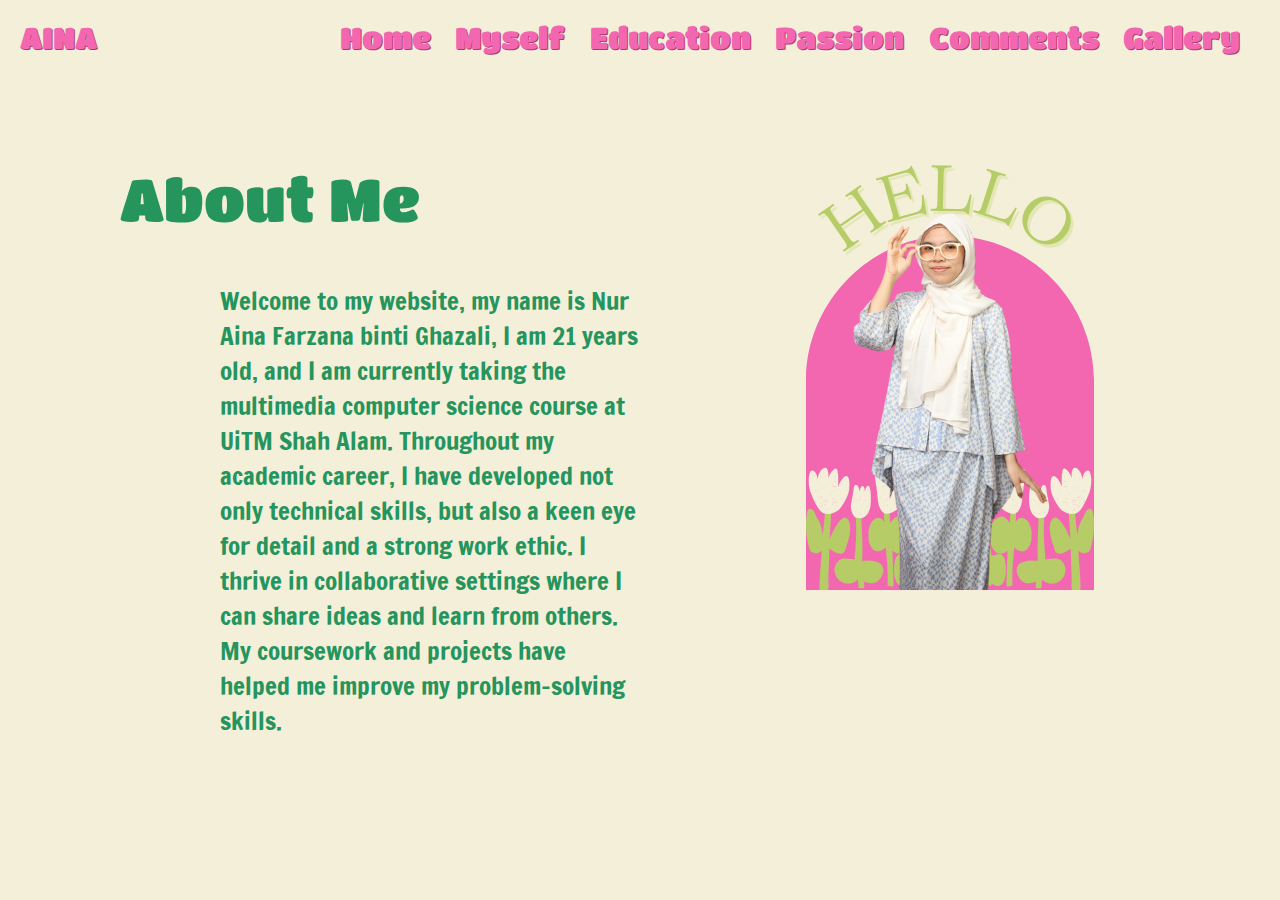
<file: index.html>
<!DOCTYPE html>
<html lang="en">
<head>
    <meta charset="UTF-8">
    <meta name="viewport" content="width=device-width, initial-scale=1.0">
    <title>Myself</title>
    <link rel="stylesheet" href="index.css">
</head>
<body>
    <div class="header-container">
        <div class="header-content">
            <h1>AINA</h1>
            <nav>
                <ul>
					<li><a href="home.html">Home</a></li>
                    <li><a href="index.html">Myself</a></li>
                    <li><a href="education.html">Education</a></li>
                    <li><a href="passion.html">Passion</a></li>
                    <li><a href="comment.html">Comments</a></li>
                    <li><a href="gallery.html">Gallery</a></li>
                </ul>
            </nav>
        </div>
    </div>
    <section>
        <div class="about">
            <h2>About Me</h2>
            <p>Welcome to my website, my name is Nur Aina Farzana binti Ghazali, I am 21 years old, and I am currently taking the multimedia computer science course at UiTM Shah Alam. Throughout my academic career, I have developed not only technical skills, but also a keen eye for detail and a strong work ethic. I thrive in collaborative settings where I can share ideas and learn from others. My coursework and projects have helped me improve my problem-solving skills.</p>
        </div>
        <div class="image">
            <img src="mypicture.png" alt="My Picture">
        </div>
    </section>
</body>
</html>
</file>
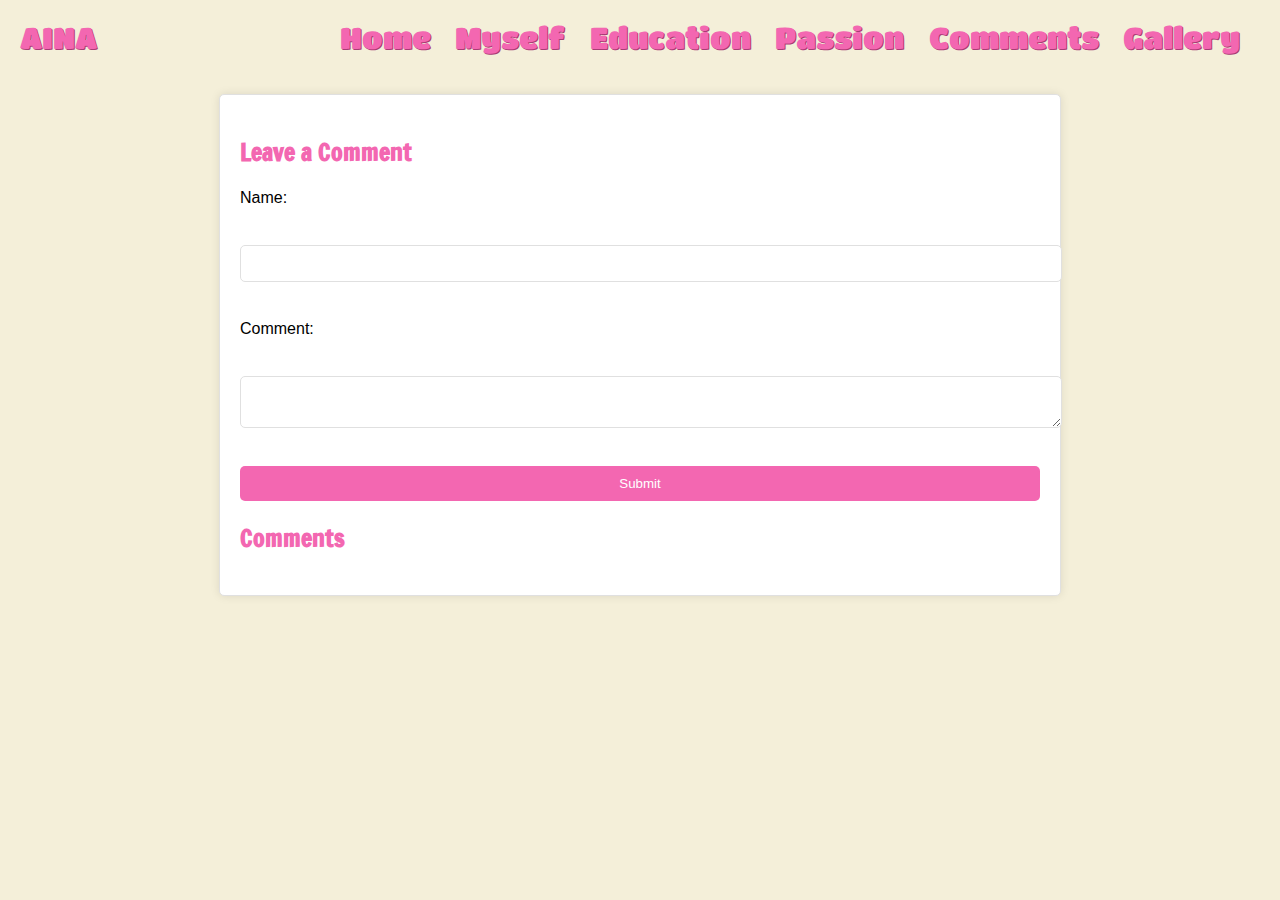
<file: comment.html>
<!DOCTYPE html>
<html lang="en">
<head>
    <meta charset="UTF-8">
    <meta name="viewport" content="width=device-width, initial-scale=1.0">
    <title>Comments</title>
    <link rel="stylesheet" href="comment.css">
    <script>
        document.addEventListener('DOMContentLoaded', () => {
            const commentForm = document.getElementById('commentForm');
            const commentsDisplay = document.getElementById('commentsDisplay');

            commentForm.addEventListener('submit', (event) => {
                event.preventDefault();

                const name = document.getElementById('name').value;
                const comment = document.getElementById('comment').value;

                if (name && comment) {
                    addComment(name, comment);
                    commentForm.reset();
                }
            });

            function addComment(name, comment) {
                const comments = getComments();
                comments.push({ name, comment });
                localStorage.setItem('comments', JSON.stringify(comments));
                displayComments();
            }

            function getComments() {
                const comments = localStorage.getItem('comments');
                return comments ? JSON.parse(comments) : [];
            }

            function displayComments() {
                const comments = getComments();
                commentsDisplay.innerHTML = '';
                comments.forEach(comment => {
                    const commentElement = document.createElement('p');
                    commentElement.textContent = `${comment.name}: ${comment.comment}`;
                    commentsDisplay.appendChild(commentElement);
                });
            }

            displayComments();
        });
    </script>
</head>
<body>
    <div class="header-container">
        <div class="header-content">
            <h1>AINA</h1>
            <nav>
                <ul>
                    <li><a href="home.html">Home</a></li>
                    <li><a href="index.html">Myself</a></li>
                    <li><a href="education.html">Education</a></li>
                    <li><a href="passion.html">Passion</a></li>
                    <li><a href="comment.html">Comments</a></li>
                    <li><a href="gallery.html">Gallery</a></li>
                </ul>
            </nav>
        </div>
    </div>

    <div class="comments-container">
        <div class="comments-form">
            <h2>Leave a Comment</h2>
            <form id="commentForm">
                <label for="name">Name:</label><br>
                <input type="text" id="name" name="name" required><br>
                <label for="comment">Comment:</label><br>
                <textarea id="comment" name="comment" required></textarea><br>
                <input type="submit" value="Submit">
            </form>
        </div>
        
        <div class="comments-list">
            <h2>Comments</h2>
            <div id="commentsDisplay"></div>
        </div>
    </div>
</body>
</html>
</file>
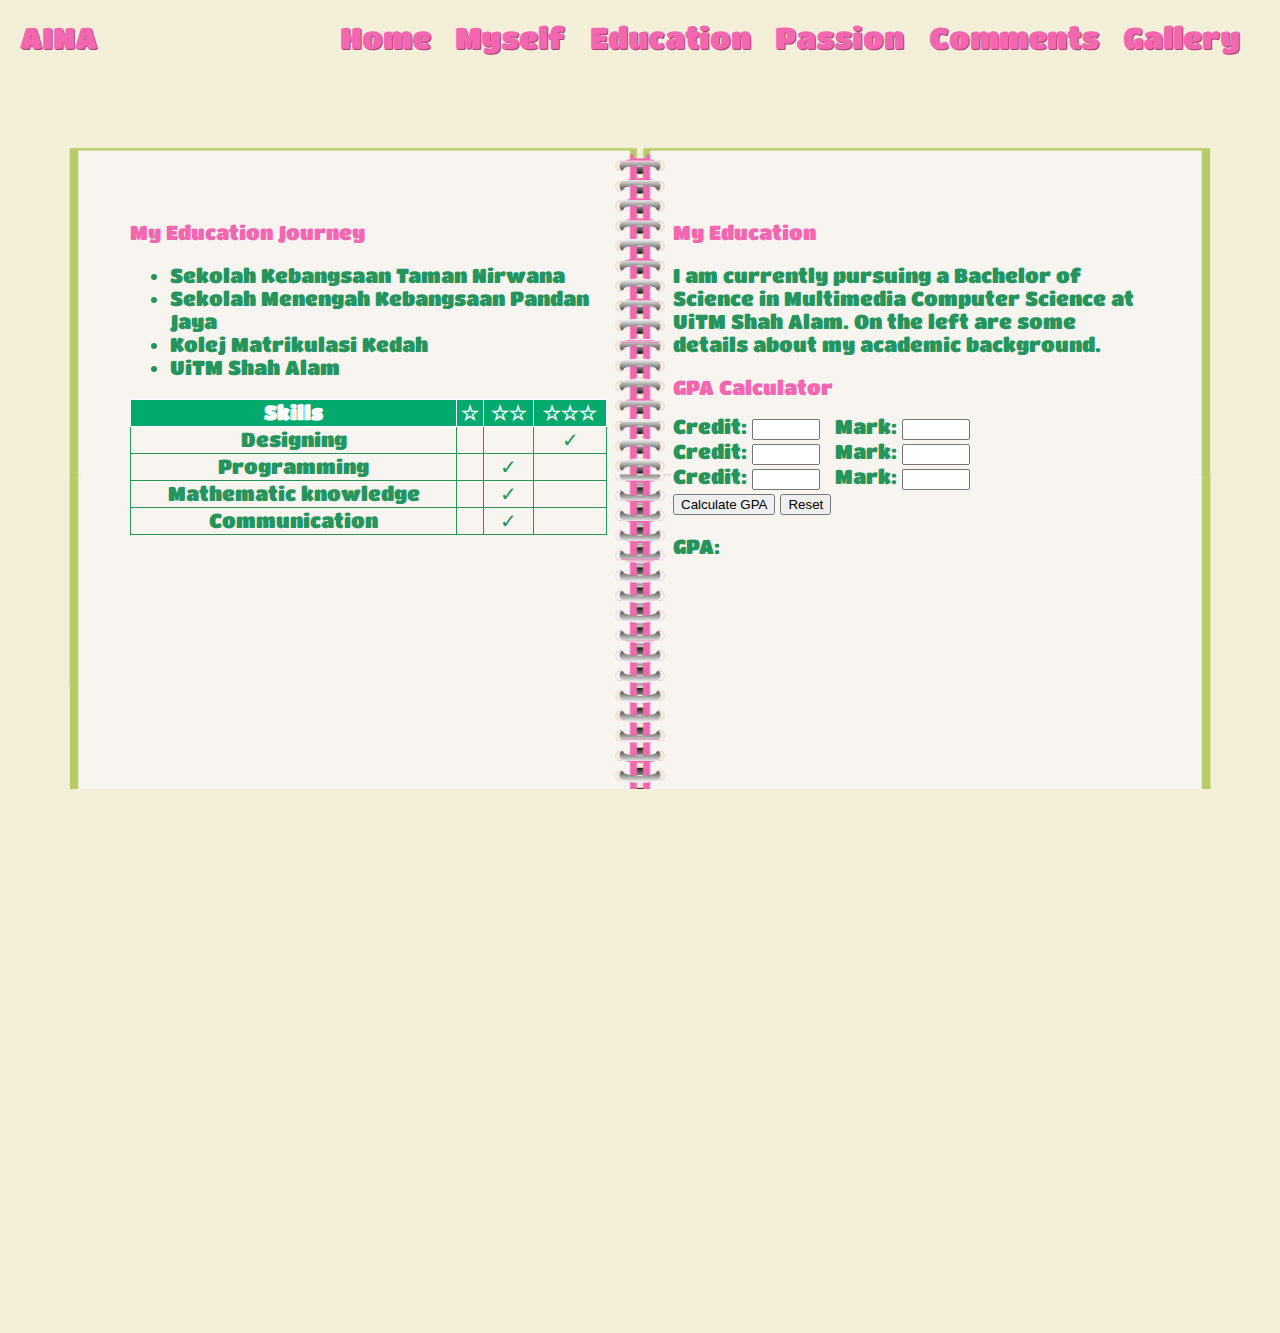
<file: education.html>
<!DOCTYPE html>
<html lang="en">
<head>
    <meta charset="UTF-8">
    <meta name="viewport" content="width=device-width, initial-scale=1.0">
    <title>Education</title>
    <link rel="stylesheet" href="educational.css">
    <style>
        .course-input input[type="text"] {
            width: 60px; /* Adjust the width as needed */
            margin-right: 10px; /* Add some spacing between inputs */
        }
    </style>
    <script>
        function calculateGPA() {
            const credits = document.querySelectorAll('.credit');
            const marks = document.querySelectorAll('.mark');
            let totalCredits = 0;
            let totalPoints = 0;
            let validInput = true;

            credits.forEach((credit, index) => {
                const mark = parseFloat(marks[index].value);
                const gradePoints = getGradePoints(mark);
                const creditValue = parseFloat(credit.value);

                if (isNaN(mark) || isNaN(creditValue)) {
                    validInput = false;
                } else {
                    totalCredits=totalCredits+creditValue;
                    totalPoints=totalPoints+(gradePoints * creditValue);
                }
            });

            if (validInput && totalCredits > 0) {
                const gpa = totalPoints / totalCredits;
                document.getElementById('gpa').innerText = 'GPA: ' + gpa.toFixed(2);
            } else {
                document.getElementById('gpa').innerText = 'Invalid input';
            }
        }

        function getGradePoints(mark) {
            if (mark >= 80) {
                return 4.0;
            } else if (mark >= 65) {
                return 3.0;
            } else if (mark >= 50) {
                return 2.0;
            } else if (mark >= 40) {
                return 1.0;
            } else {
                return 0.0;
            }
        }
		function resetCalculator() {
            const marks = document.querySelectorAll('.mark');
            marks.forEach(mark => {
                mark.value = '';
            });
            document.getElementById('gpa').innerText = 'GPA: ';
        }
    </script>
</head>
<body>
    <div class="header-container">
        <div class="header-content">
            <h1>AINA</h1>
            <nav>
                <ul>
                    <li><a href="home.html">Home</a></li>
                    <li><a href="index.html">Myself</a></li>
                    <li><a href="education.html">Education</a></li>
                    <li><a href="passion.html">Passion</a></li>
                    <li><a href="comment.html">Comments</a></li>
                    <li><a href="gallery.html">Gallery</a></li>
                </ul>
            </nav>
        </div>
    </div>
    <section>
        <div class="notebook">
            <img src="note.png" alt="Notebook Image">
            <div class="text-content">
                <div class="left-side">
                    <div class="list">
                        <h2>My Education Journey</h2>
                        <ul>
                            <li>Sekolah Kebangsaan Taman Nirwana</li>
                            <li>Sekolah Menengah Kebangsaan Pandan Jaya</li>
                            <li>Kolej Matrikulasi Kedah</li>
                            <li>UiTM Shah Alam</li>
                        </ul>
                    </div>
                    <div class="table">
                        <table style="width:100%">
                            <tr>
                                <th>Skills</th>
                                <th>☆</th>
                                <th>☆☆</th>
                                <th>☆☆☆</th>
                            </tr>
                            <tr>
                                <td>Designing</td>
                                <td></td>
                                <td></td>
                                <td>✓</td>
                            </tr>
                            <tr>
                                <td>Programming</td>
                                <td></td>
                                <td>✓</td>
                                <td></td>
                            </tr>
                            <tr>
                                <td>Mathematic knowledge</td>
                                <td></td>
                                <td>✓</td>
                                <td></td>
                            </tr>
                            <tr>
                                <td>Communication</td>
                                <td></td>
                                <td>✓</td>
                                <td></td>
                            </tr>
                        </table>
                    </div>
                </div>
                <div class="right-side">
                    <div class="education">
                        <h2>My Education</h2>
                        <p>I am currently pursuing a Bachelor of Science in Multimedia Computer Science at UiTM Shah Alam. On the left are some details about my academic background.</p>
                    </div>
                    <div class="gpa-calculator">
                        <h2>GPA Calculator</h2>
                        <form>
                            <div class="course-input">
                                Credit: <input type="text" class="credit" name="credit1">
                                Mark: <input type="text" class="mark" name="mark1">
                            </div>
                            <div class="course-input">
                                Credit: <input type="text" class="credit" name="credit2">
                                Mark: <input type="text" class="mark" name="mark2">
                            </div>
                            <div class="course-input">
                                Credit: <input type="text" class="credit" name="credit3">
                                Mark: <input type="text" class="mark" name="mark3">
                            </div>
                            <button type="button" onclick="calculateGPA()">Calculate GPA</button>
                            <button type="button" onclick="resetCalculator()">Reset</button>
                        </form>
                        <p id="gpa">GPA: </p>
                    </div>
                </div>
            </div>
        </div>
    </section>
</body>
</html>
</file>
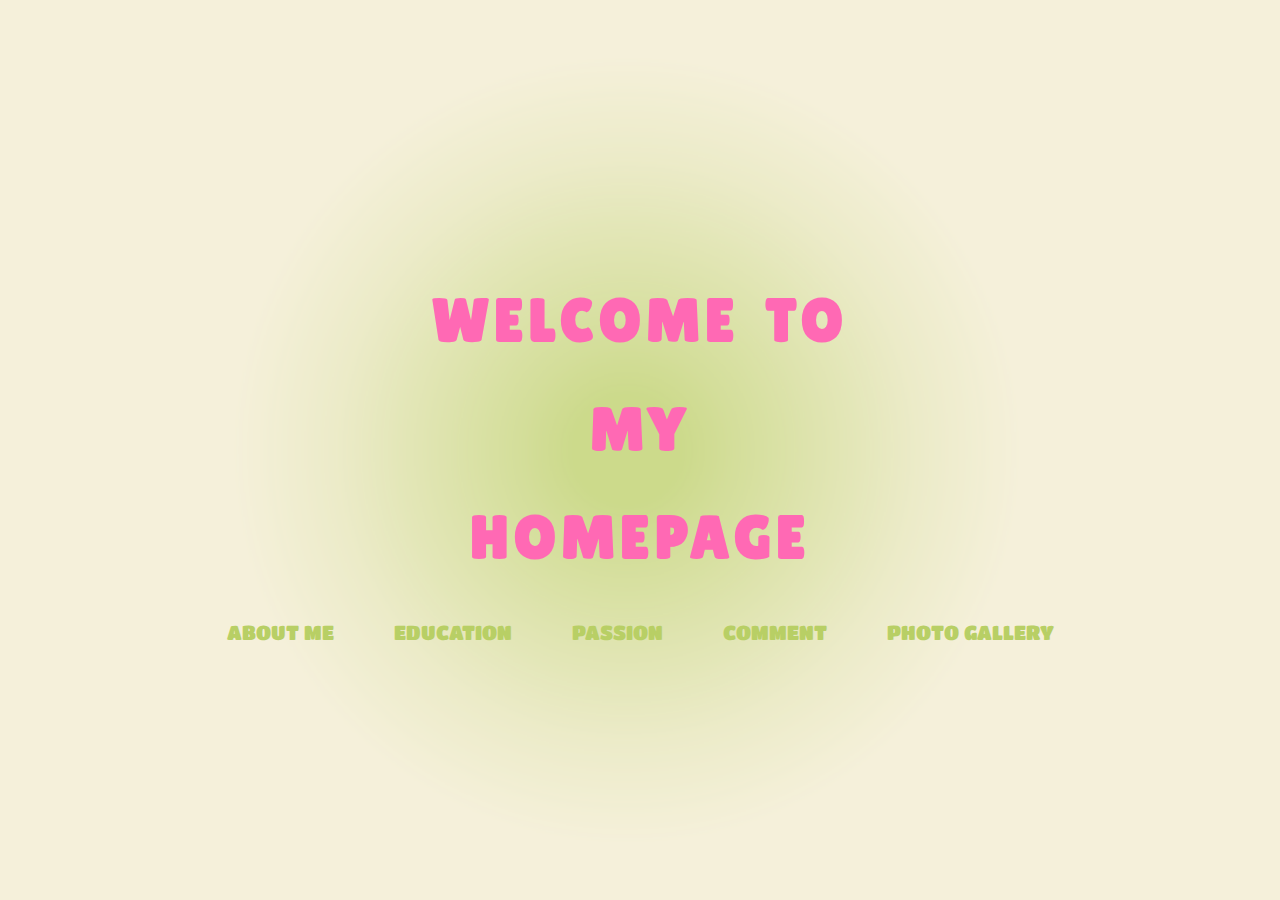
<file: home.html>
<!DOCTYPE html>
<html lang="en">
<head>
    <meta charset="UTF-8">
    <meta name="viewport" content="width=device-width, initial-scale=1.0">
    <title>Home Page</title>
    <link rel="stylesheet" href="home.css">
</head>
<body>
    <div class="content">
        <h1>WELCOME TO</h1>
		<h1>MY</h1>
		<h1>HOMEPAGE</h1>
        <div class="button-container">
            <a href="index.html" class="button">ABOUT ME</a>
            <a href="education.html" class="button">EDUCATION</a>
            <a href="passion.html" class="button">PASSION</a>
			<a href="comment.html" class="button">COMMENT</a>
            <a href="gallery.html" class="button">PHOTO GALLERY</a>
        </div>
    </div>
</body>
</html>
</file>
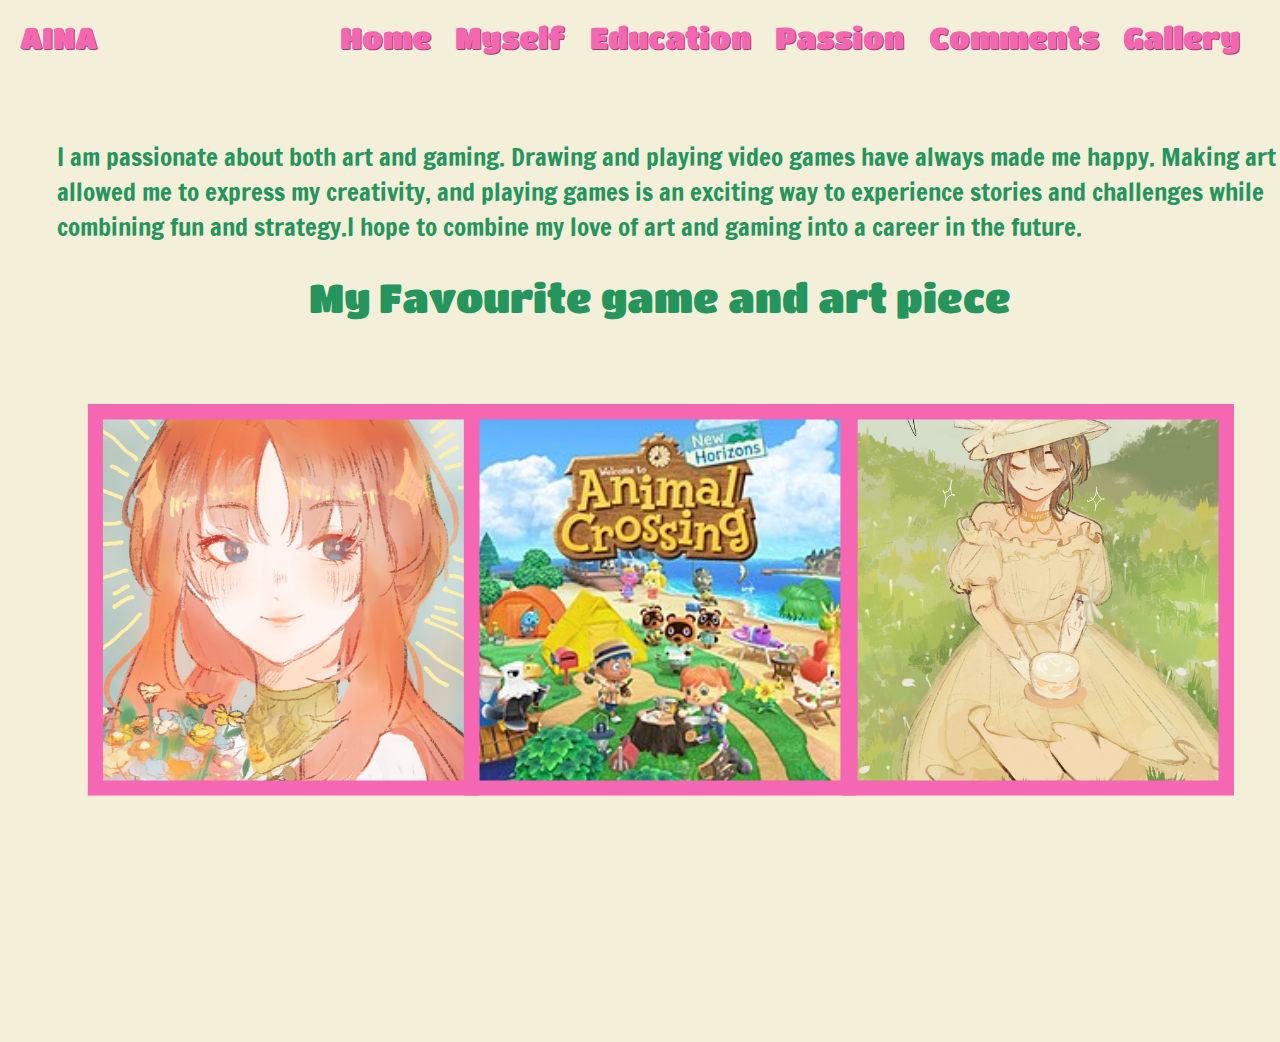
<file: passion.html>
<!DOCTYPE html>
<html lang="en">
<head>
    <meta charset="UTF-8">
    <meta name="viewport" content="width=device-width, initial-scale=1.0">
    <title>Myself</title>
    <link rel="stylesheet" href="passion.css">
</head>
<body>
    <div class="header-container">
        <div class="header-content">
            <h1>AINA</h1>
            <nav>
                <ul>
					<li><a href="home.html">Home</a></li>
                    <li><a href="index.html">Myself</a></li>
                    <li><a href="education.html">Education</a></li>
                    <li><a href="passion.html">Passion</a></li>
                    <li><a href="comment.html">Comments</a></li>
                    <li><a href="gallery.html">Gallery</a></li>
                </ul>
            </nav>
        </div>
    </div>
    <section>
        <div class="about">
            
            <p>I am passionate about both art and gaming. Drawing and playing video games have always made me happy. Making art allowed me to express my creativity, and playing games is an exciting way to experience stories and challenges while combining fun and strategy.I hope to combine my love of art and gaming into a career in the future.</p>
			<div class="image">
			<h2>My Favourite game and art piece</h2>
            <img src="passion.png" alt="passion">
        </div>
        </div>
       
    </section>
</body>
</html>
</file>
<file: index.css>
/* index.css */
@import url('https://fonts.googleapis.com/css2?family=Titan+One&display=swap');
@import url('https://fonts.googleapis.com/css2?family=Francois+One&family=Titan+One&display=swap');

body {
    font-family: Arial, sans-serif;
    margin: 0;
    padding: 0;
    background-color: #F4EFD9;
}

.header-content {
    display: flex;
    justify-content: space-between;
    align-items: center;
    max-width: 1500px;
    margin: 0 auto;
    padding: 0 20px;
}

.header-content h1 {
    text-decoration-style: double;
    color: #F367B1;
    text-shadow: 1px 1px #A83C75;
    font-family: "Titan One", sans-serif;
    font-weight: 400;
    font-style: normal;
    font-size: 30px;
}

nav ul {
    list-style-type: none;
    margin: 0;
    padding: 0;
}

nav ul li {
    display: inline;
    margin-right: 20px;
}

nav ul li a {
    text-decoration: none;
    color: #F367B1;
    font-family: "Titan One", sans-serif;
    font-weight: 400;
    font-style: normal;
    font-size: 30px;
    text-shadow: 1px 1px #A83C75;
}

section {
    padding: 20px;
    margin: 20px 50px; 
    display: flex;
    justify-content: center; 
}

.about {
    flex: 1;
    margin-left: 50px; 
}

.about h2 {
    text-align: left;
    color: #25955D;
    font-family: "Titan One", sans-serif;
    font-weight: 400;
    font-style: normal;
    font-size: 60px;
}

.image {
    flex: 1;
    text-align: center;
    margin-left: 50px;
}

.image img {
    max-width: 500px;
    height: auto;
    max-height: 500px; 
}

p {
    color: #25955D;
    font-family: "Francois One", sans-serif;
    font-weight: 400;
    font-style: normal;
    font-size: 25px;
    margin-left: 100px;
}
</file>
<file: comment.css>
@import url('https://fonts.googleapis.com/css2?family=Titan+One&display=swap');
@import url('https://fonts.googleapis.com/css2?family=Francois+One&family=Titan+One&display=swap');

body {
    font-family: Arial, sans-serif;
    margin: 0;
    padding: 0;
    background-color: #F4EFD9;
}

.header-content {
    display: flex;
    justify-content: space-between;
    align-items: center;
    max-width: 1500px;
    margin: 0 auto;
    padding: 0 20px;
}

.header-content h1 {
    text-decoration-style: double;
    color: #F367B1;
    text-shadow: 1px 1px #A83C75;
    font-family: "Titan One", sans-serif;
    font-weight: 400;
    font-style: normal;
    font-size: 30px;
}

nav ul {
    list-style-type: none;
    margin: 0;
    padding: 0;
}

nav ul li {
    display: inline;
    margin-right: 20px;
}

nav ul li a {
    text-decoration: none; 
    color: #F367B1;
    font-family: "Titan One", sans-serif;
    font-weight: 400;
    font-style: normal;
    font-size: 30px;
    text-shadow: 1px 1px #A83C75;
}

.comments-container {
    max-width: 800px;
    margin: 20px auto;
    padding: 20px;
    background-color: #FFFFFF;
    border: 1px solid #E0E0E0;
    border-radius: 5px;
    box-shadow: 0px 0px 10px rgba(0, 0, 0, 0.1);
}

.comments-form h2, .comments-list h2 {
    color: #F367B1;
    font-family: "Francois One", sans-serif;
}

.comments-form label, .comments-form input, .comments-form textarea {
    display: block;
    width: 100%;
    margin: 10px 0;
}

.comments-form input[type="text"], .comments-form textarea {
    padding: 10px;
    border: 1px solid #E0E0E0;
    border-radius: 5px;
}

.comments-form input[type="submit"] {
    background-color: #F367B1;
    color: #FFFFFF;
    border: none;
    padding: 10px 20px;
    border-radius: 5px;
    cursor: pointer;
}

.comments-form input[type="submit"]:hover {
    background-color: #A83C75;
}

.comments-list {
    margin-top: 20px;
}

.comments-list p {
    background-color: #F4EFD9;
    padding: 10px;
    border-radius: 5px;
    border: 1px solid #E0E0E0;
    margin-bottom: 10px;
}
</file>
<file: educational.css>
@import url('https://fonts.googleapis.com/css2?family=Titan+One&display=swap');
@import url('https://fonts.googleapis.com/css2?family=Francois+One&family=Titan+One&display=swap');

body {
    font-family: Arial, sans-serif;
    margin: 0;
    padding: 0;
    background-color: #F4EFD9;
    overflow-x: hidden;
    overflow-y: hidden; 
    color: #25955D; 
}

.header-content {
    display: flex;
    justify-content: space-between;
    align-items: center;
    max-width: 1500px;
    margin: 0 auto;
    padding: 0 20px;
}

.header-content h1 {
    text-decoration-style: double;
    color: #F367B1;
    text-shadow: 1px 1px #A83C75;
    font-family: "Titan One", sans-serif;
    font-weight: 400;
    font-style: normal;
    font-size: 30px;
}

nav ul {
    list-style-type: none;
    margin: 0;
    padding: 0;
}

nav ul li {
    display: inline;
    margin-right: 20px;
}

nav ul li a {
    text-decoration: none;
    color: #F367B1;
    font-family: "Titan One", sans-serif;
    font-weight: 400;
    font-style: normal;
    font-size: 30px;
    text-shadow: 1px 1px #A83C75;
}

section {
    padding: 20px;
    margin: 20px;
    display: flex;
    justify-content: center;
    position: relative;
}

.notebook {
    position: relative;
    max-width: 100%;
    overflow: hidden; 
}

.notebook img {
    width: 100%;
    height: auto;
    margin-bottom: 500px;
}

.text-content {
    position: absolute;
    top: 0;
    left: 0;
    width: 100%;
    display: flex;
    justify-content: space-between;
    padding: 70px;
    box-sizing: border-box;
    font-family: "Titan One", sans-serif;
    font-weight: 400;
    font-style: normal;
    font-size: 20px;
}

.left-side, .right-side {
    width: 45%; 
    padding: 20px;
}

.left-side h2 {
    font-family: "Titan One", sans-serif;
    font-weight: 400;
    font-style: normal;
    font-size: 20px;
    color: #F367B1;
}

.right-side h2 {
    font-family: "Titan One", sans-serif;
    font-weight: 400;
    font-style: normal;
    font-size: 20px;
    color: #F367B1;
}

table, th, td {
  border: 1px solid;
  border-collapse: collapse;
  text-align: center;
}

th {
  background-color: #04AA6D;
  color: white;
  text-align: center;
}

td {
  text-align: center;
  color: #25955D;
  font-family: "Titan One", sans-serif;
  font-weight: 400;
  font-style: normal;
  font-size: 20px


.course-input input[type="text"] {
    width: 50px; 
    margin-right: 10px; 
}
</file>
<file: home.css>
@import url('https://fonts.googleapis.com/css2?family=Titan+One&display=swap');
@import url('https://fonts.googleapis.com/css2?family=Francois+One&family=Titan+One&display=swap');
@import url('https://fonts.googleapis.com/css2?family=Lilita+One&display=swap');

body {
    font-family: Arial, sans-serif;
    display: flex;
    align-items: center;
    justify-content: center;
    height: 100vh;
    margin: 0;
    background-image: url('home.png'); /* Use the uploaded image */
    background-size: cover; /* Cover the entire viewport */
    background-repeat: no-repeat;
    background-position: center; /* Center the background image */
}

.content {
    text-align: center;
    padding: 20px;
    border-radius: 10px;
}

h1 {
    margin-bottom: 40px;
    font-size: 60px;
    font-family: 'Titan One', sans-serif;font-family: "Lilita One", sans-serif;
	font-weight: 700;
	font-style: normal;
    color: #FF69B4; /* Pink color for the heading */
	letter-spacing: 5px; /* Add spacing between letters */
    word-spacing: 10px;
}

.button-container {
    display: flex;
    gap: 20px;
    justify-content: center; /* Center the buttons */
}

.button {
    padding: 10px 20px;
    font-family: 'Titan One', sans-serif;
    font-size: 20px;
    text-decoration: none;
    color: #B8CF65;
	border-color:black;
	border:5px;
    border-radius: 5px;
    cursor: pointer;
    transition: background-color 0.3s;
	
}

.button:hover {
    background-color: #FF69B4;
}
</file>
<file: passion.css>
/* index.css */
@import url('https://fonts.googleapis.com/css2?family=Titan+One&display=swap');
@import url('https://fonts.googleapis.com/css2?family=Francois+One&family=Titan+One&display=swap');

body {
    font-family: Arial, sans-serif;
    margin: 0;
    padding: 0;
    background-color: #F4EFD9;
}

.header-content {
    display: flex;
    justify-content: space-between;
    align-items: center;
    max-width: 1500px;
    margin: 0 auto;
    padding: 0 20px;
}

.header-content h1 {
    text-decoration-style: double;
    color: #F367B1;
    text-shadow: 1px 1px #A83C75;
    font-family: "Titan One", sans-serif;
    font-weight: 400;
    font-style: normal;
    font-size: 30px;
}

nav ul {
    list-style-type: none;
    margin: 0;
    padding: 0;
}

nav ul li {
    display: inline;
    margin-right: 20px;
}

nav ul li a {
    text-decoration: none; 
    color: #F367B1;
    font-family: "Titan One", sans-serif;
    font-weight: 400;
    font-style: normal;
    font-size: 30px;
    text-shadow: 1px 1px #A83C75;
}

section {
    padding: 20px;
    margin: 20px 50px; 
    display: flex;
    justify-content: center; 
}

.about {
    flex: 1;
    margin-left: 50px; 
}

.about h2 {
    text-align: center;
    color: #25955D;
    font-family: "Titan One", sans-serif;
    font-weight: 400;
    font-style: normal;
    font-size: 40px;
    margin-bottom: -90px; 
	margin-top: 50px;
}

.image {
    flex: 1;
    text-align: center;
    margin-left: 20px; 
    margin-top: -20px; 
}


.about {
    flex: 1;
    margin-left: 20px; 
}

p {
    color: #25955D;
    font-family: "Francois One", sans-serif;
    font-weight: 400;
    font-style: normal;
    font-size: 25px;
    margin-left: 100px;
}
</file>
